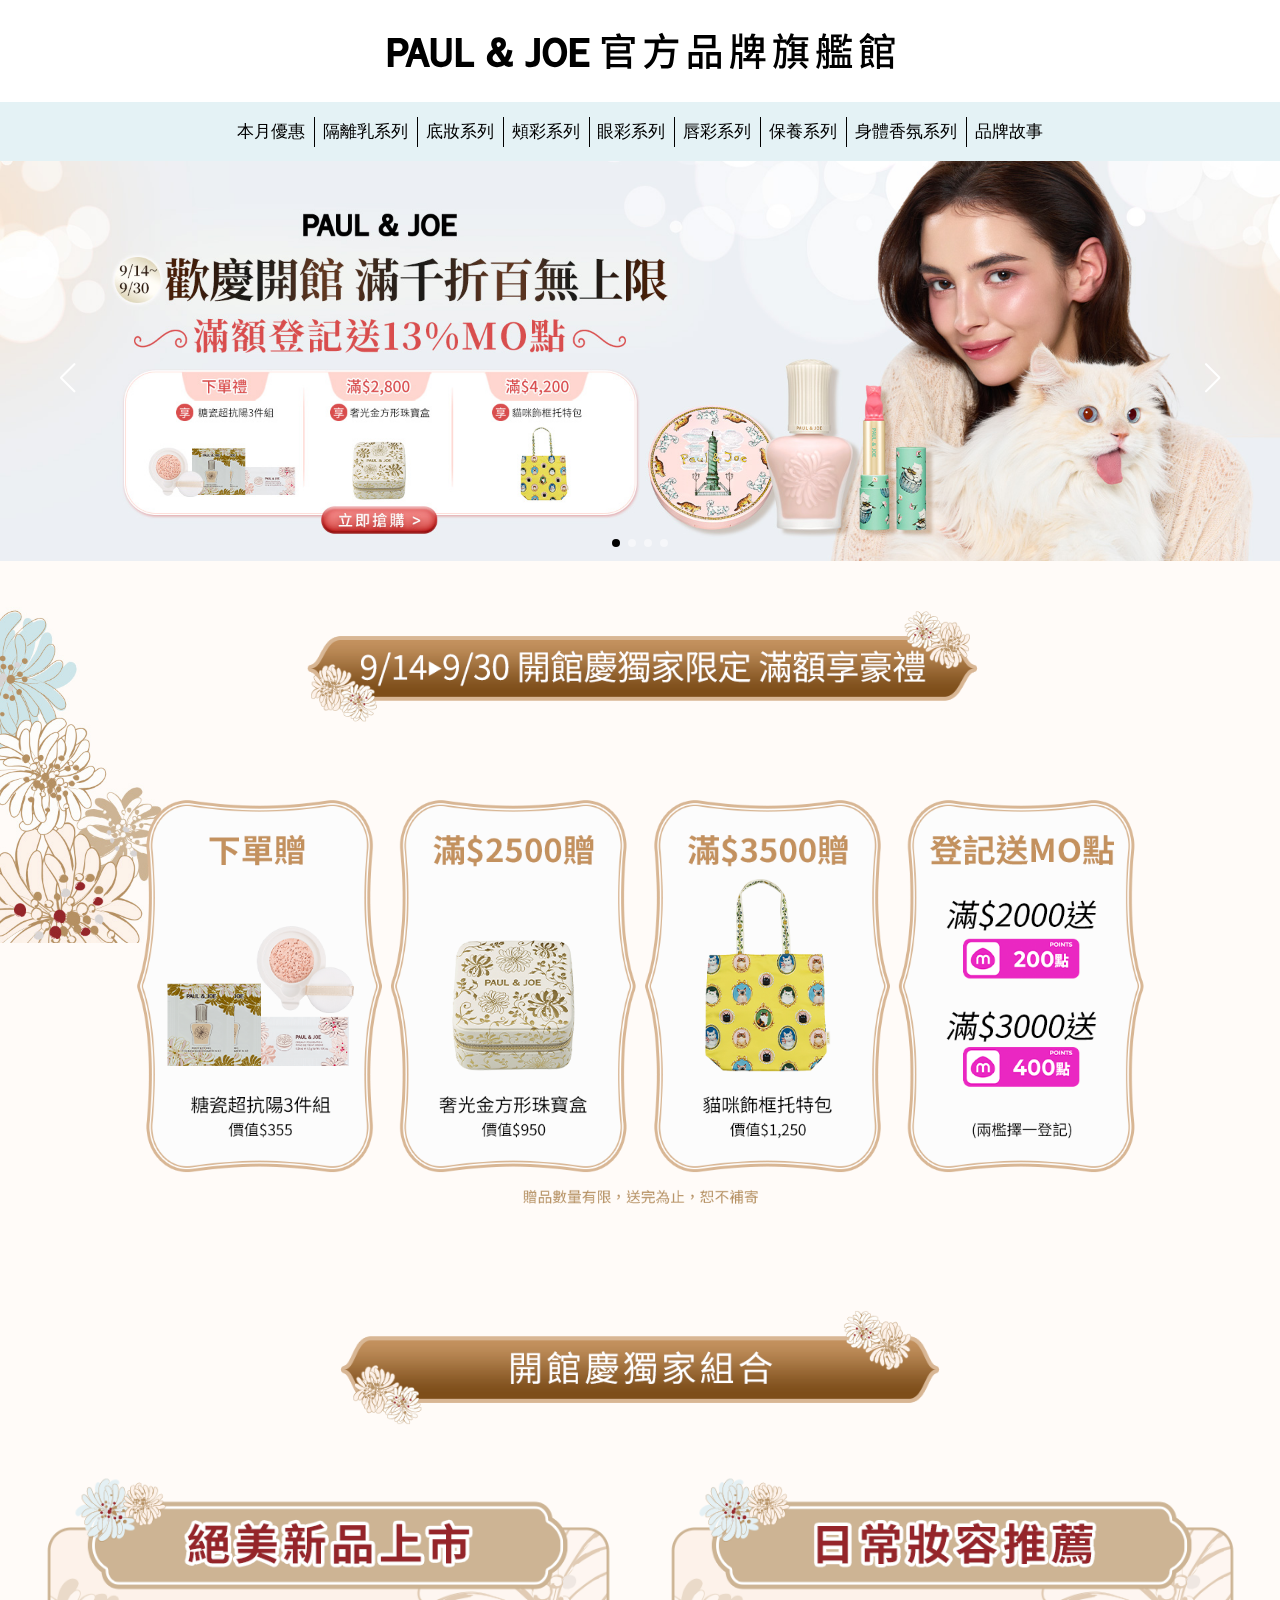
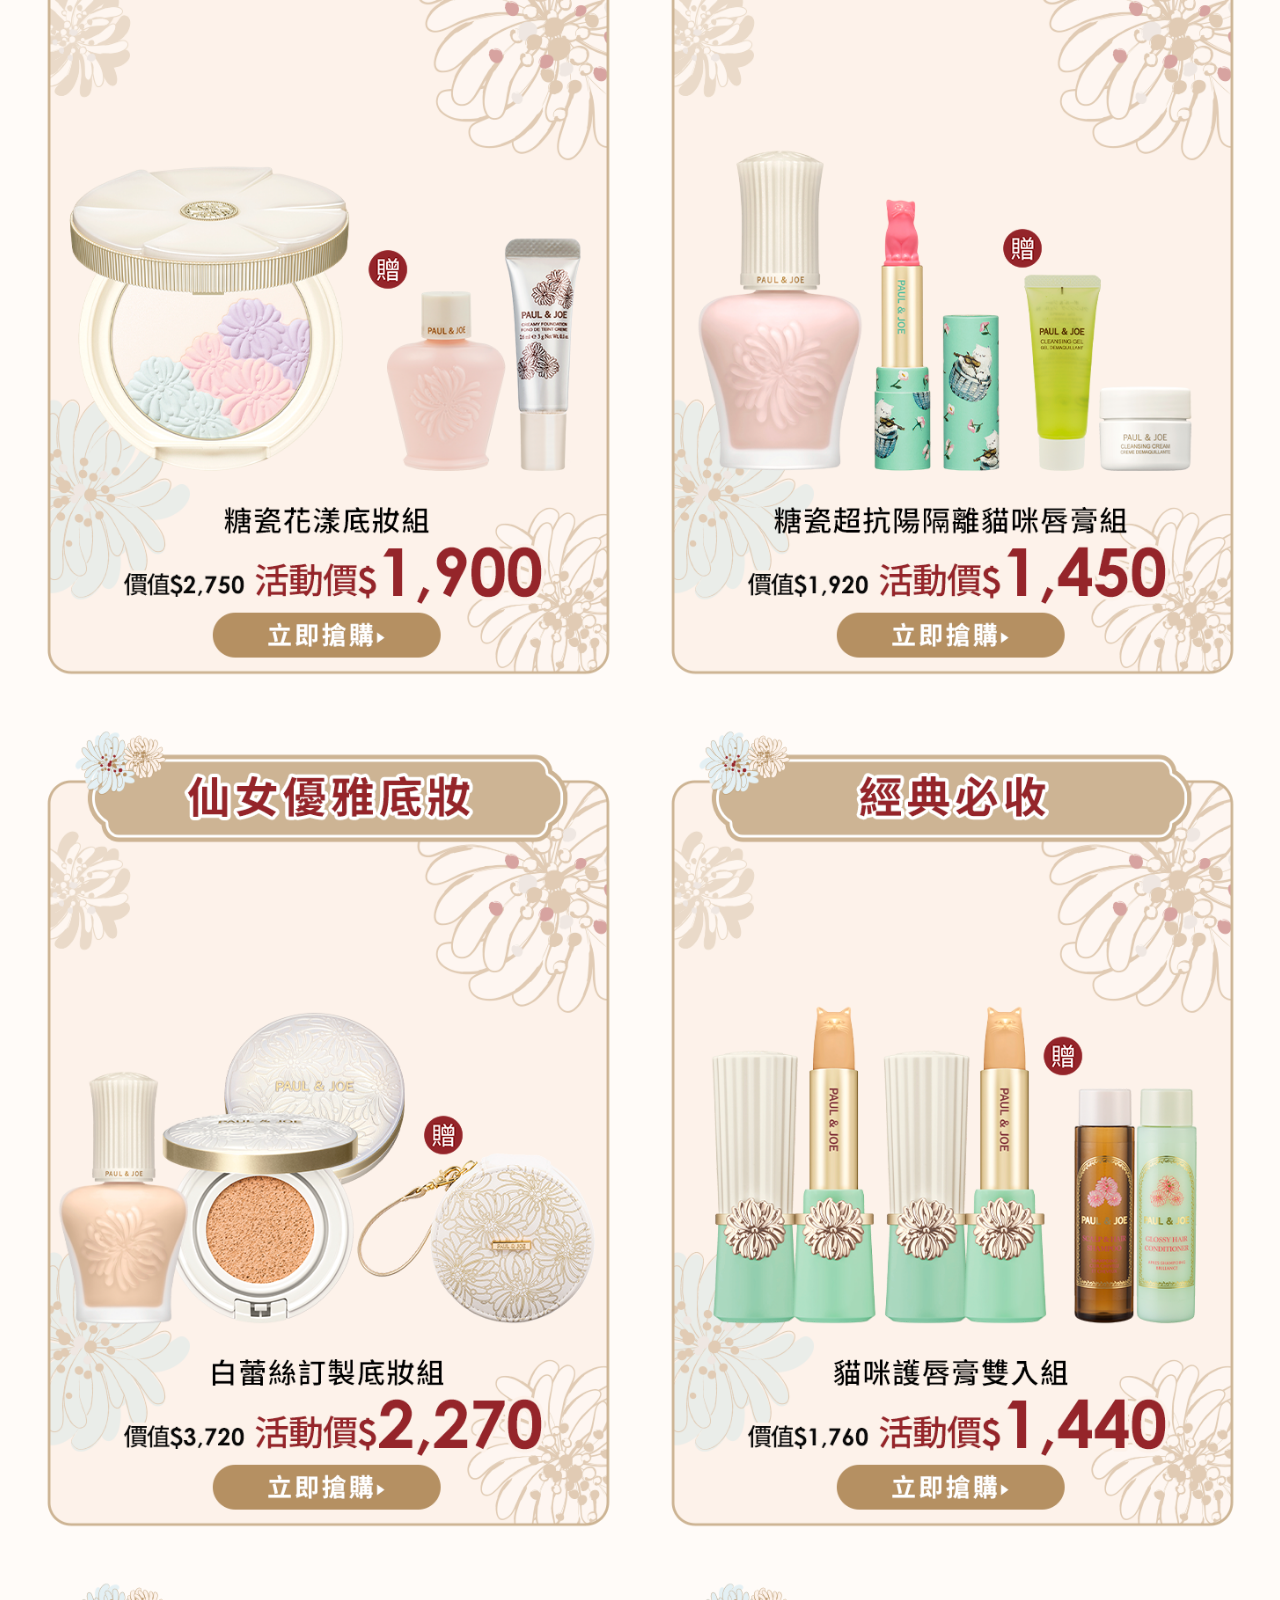
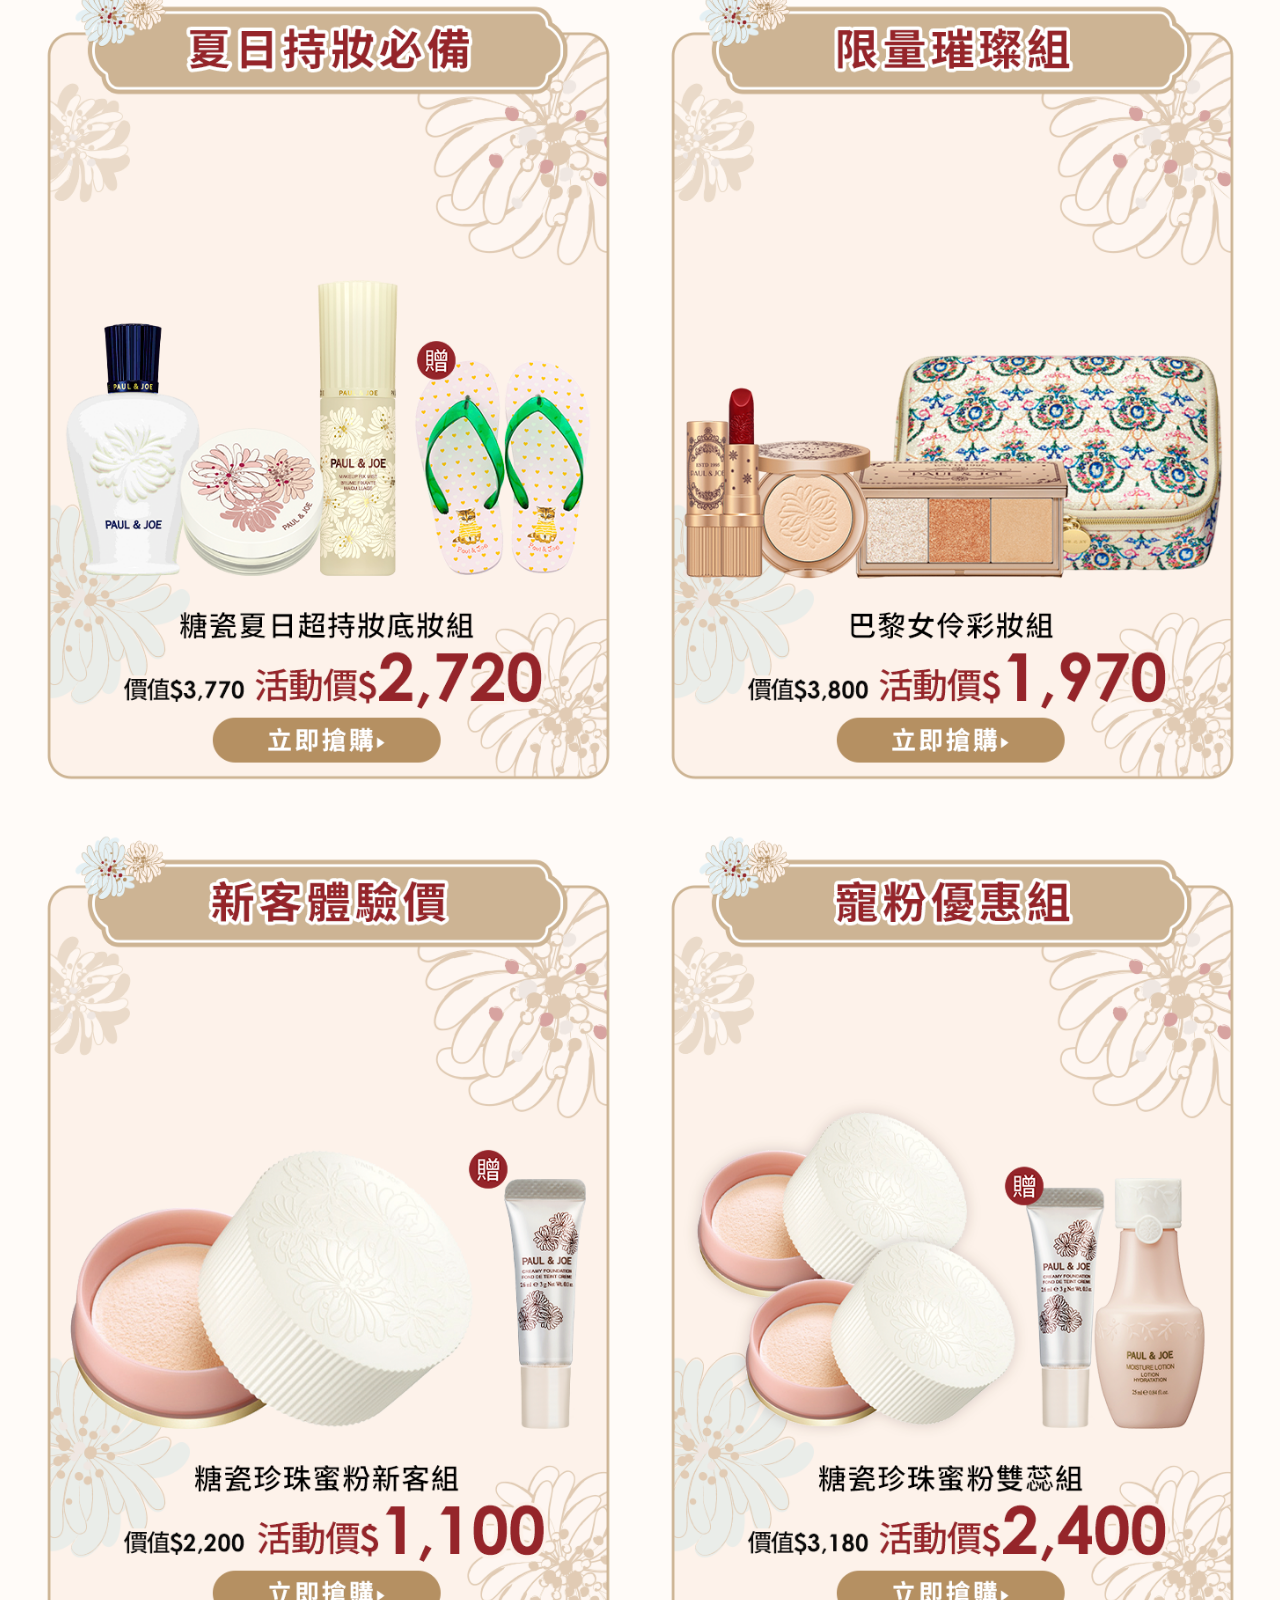
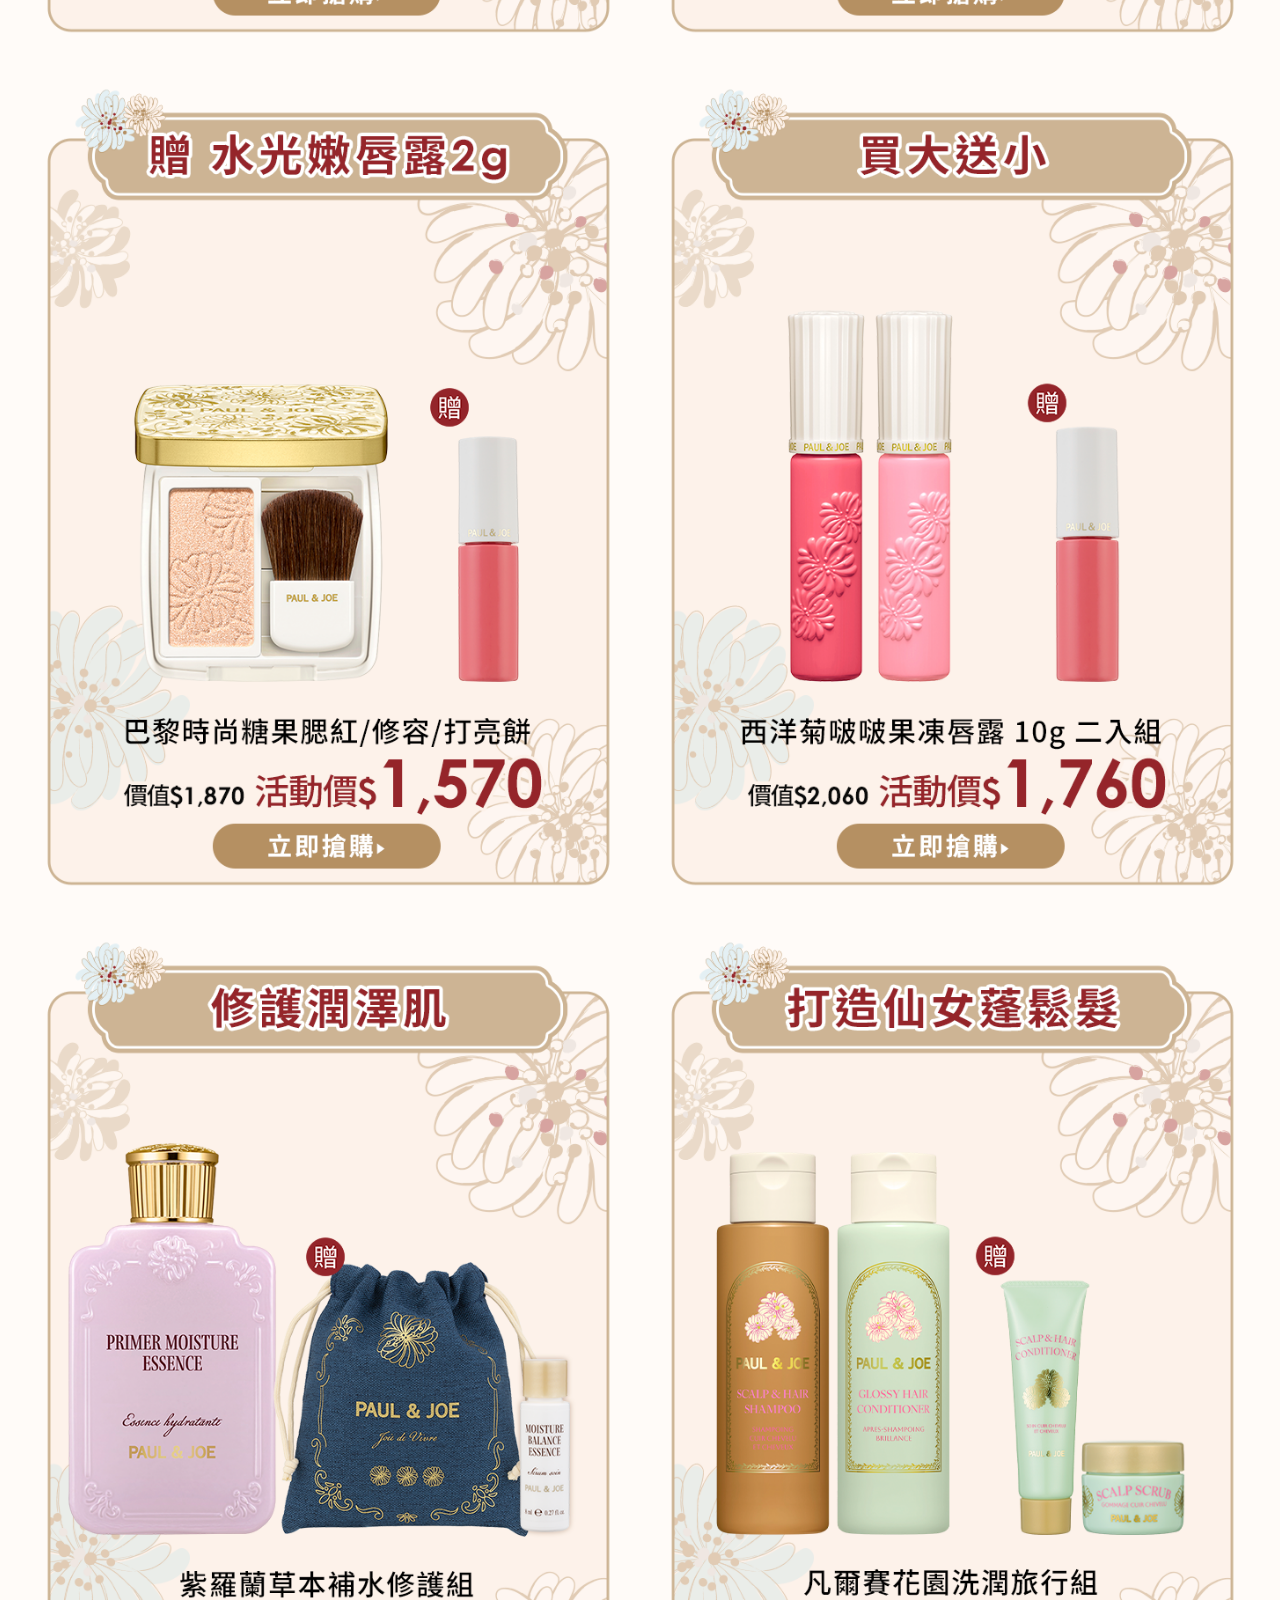
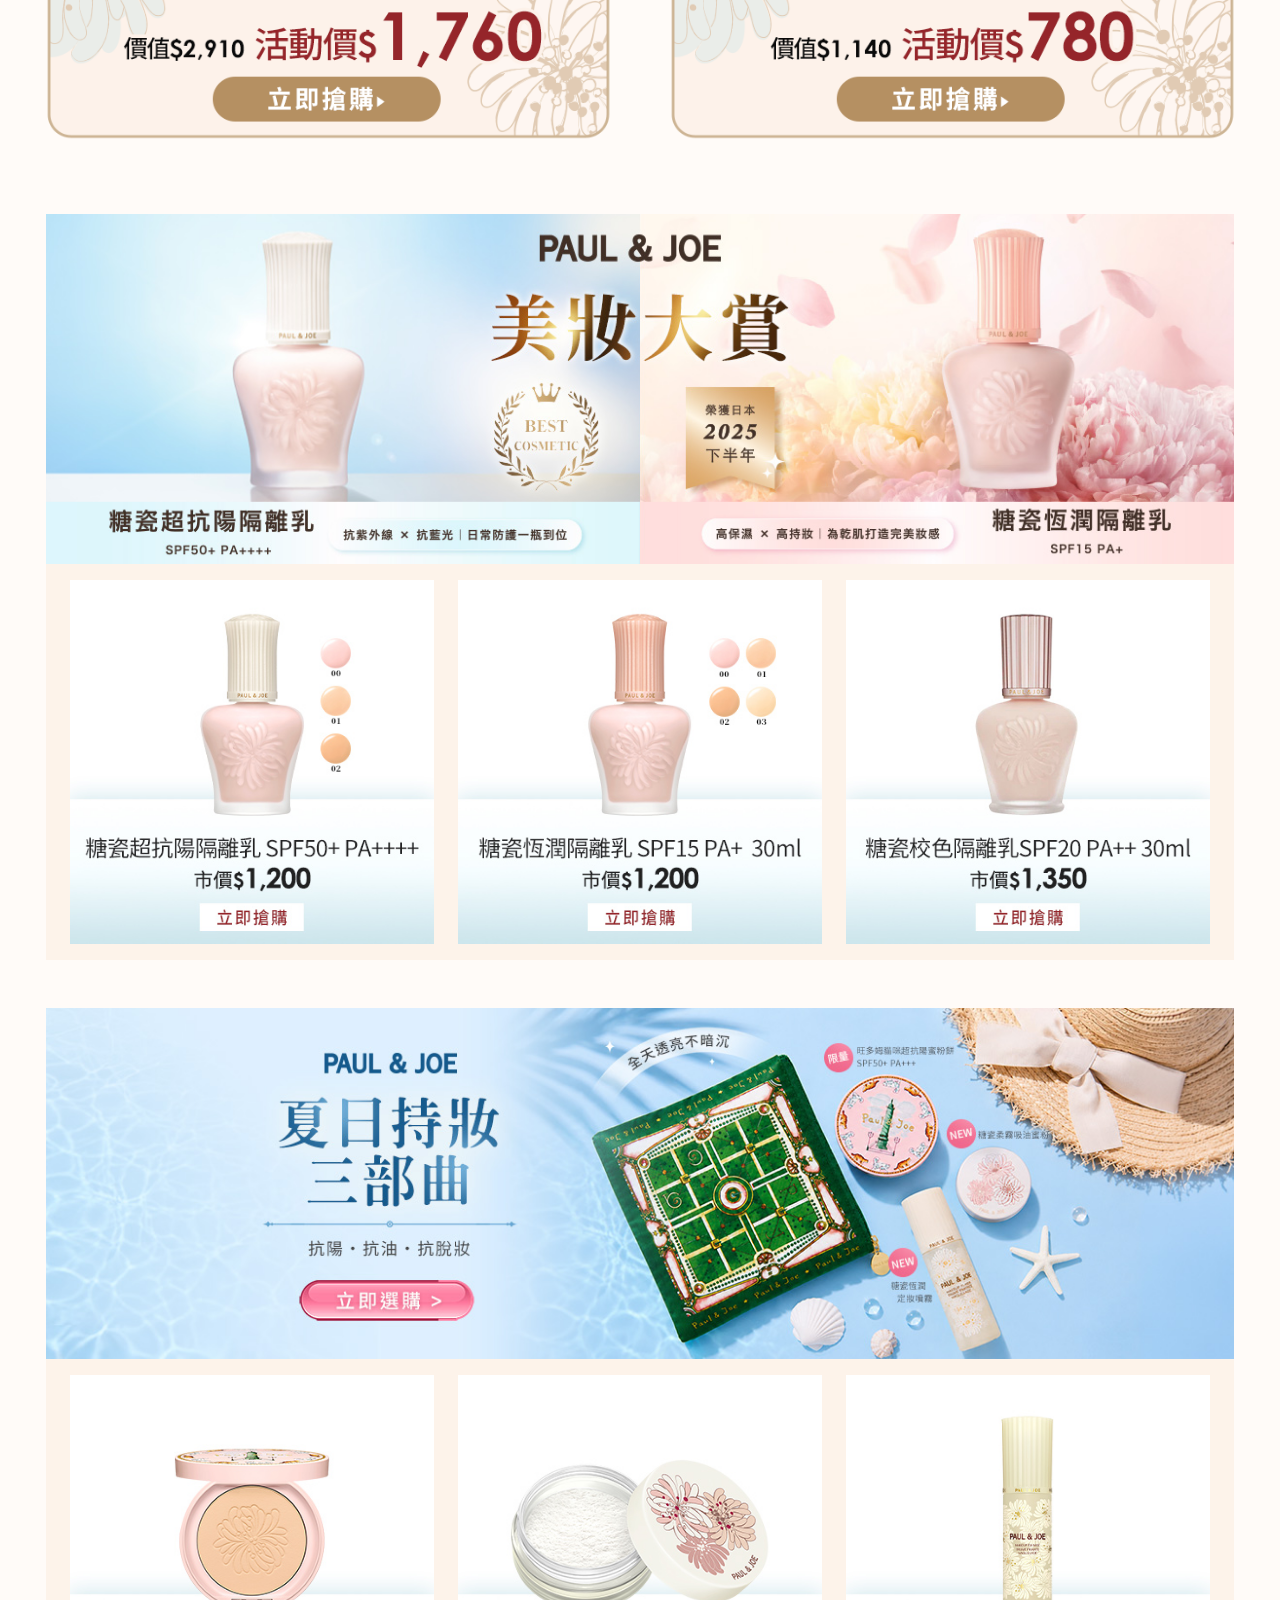
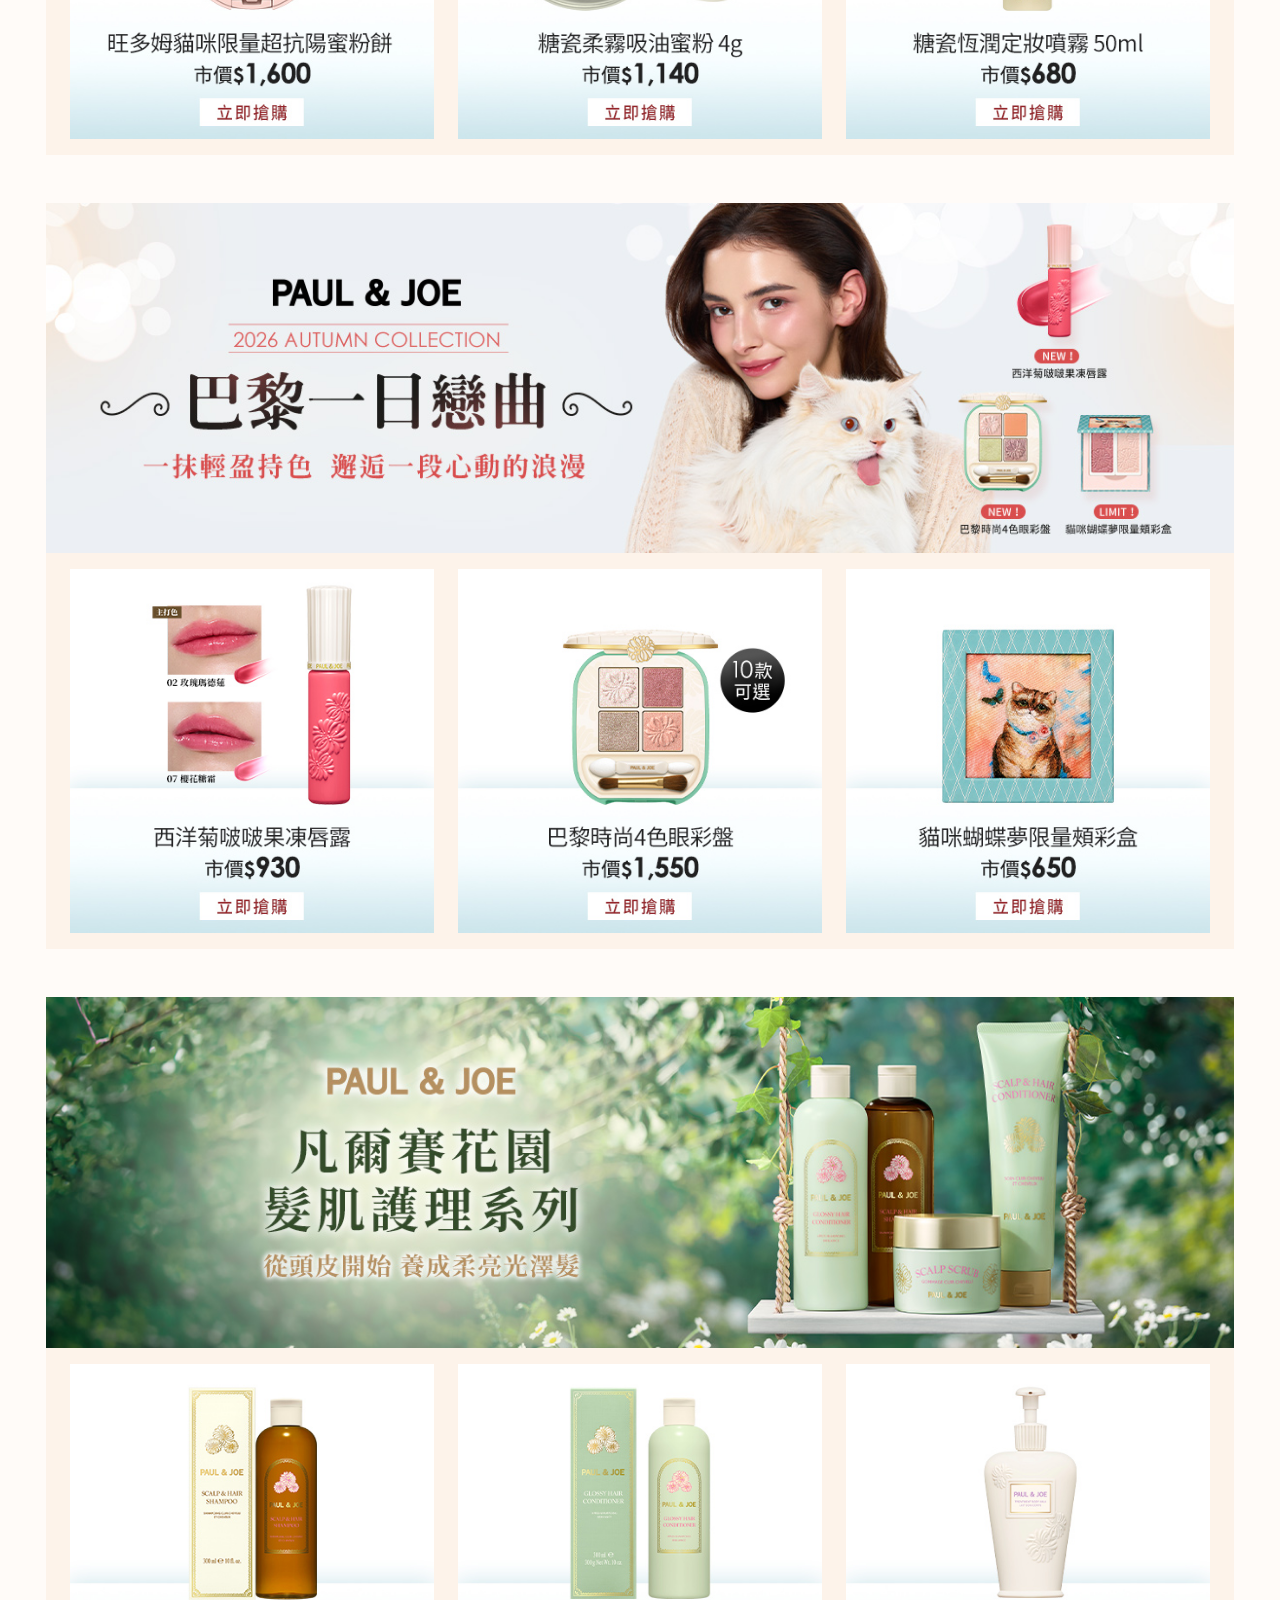
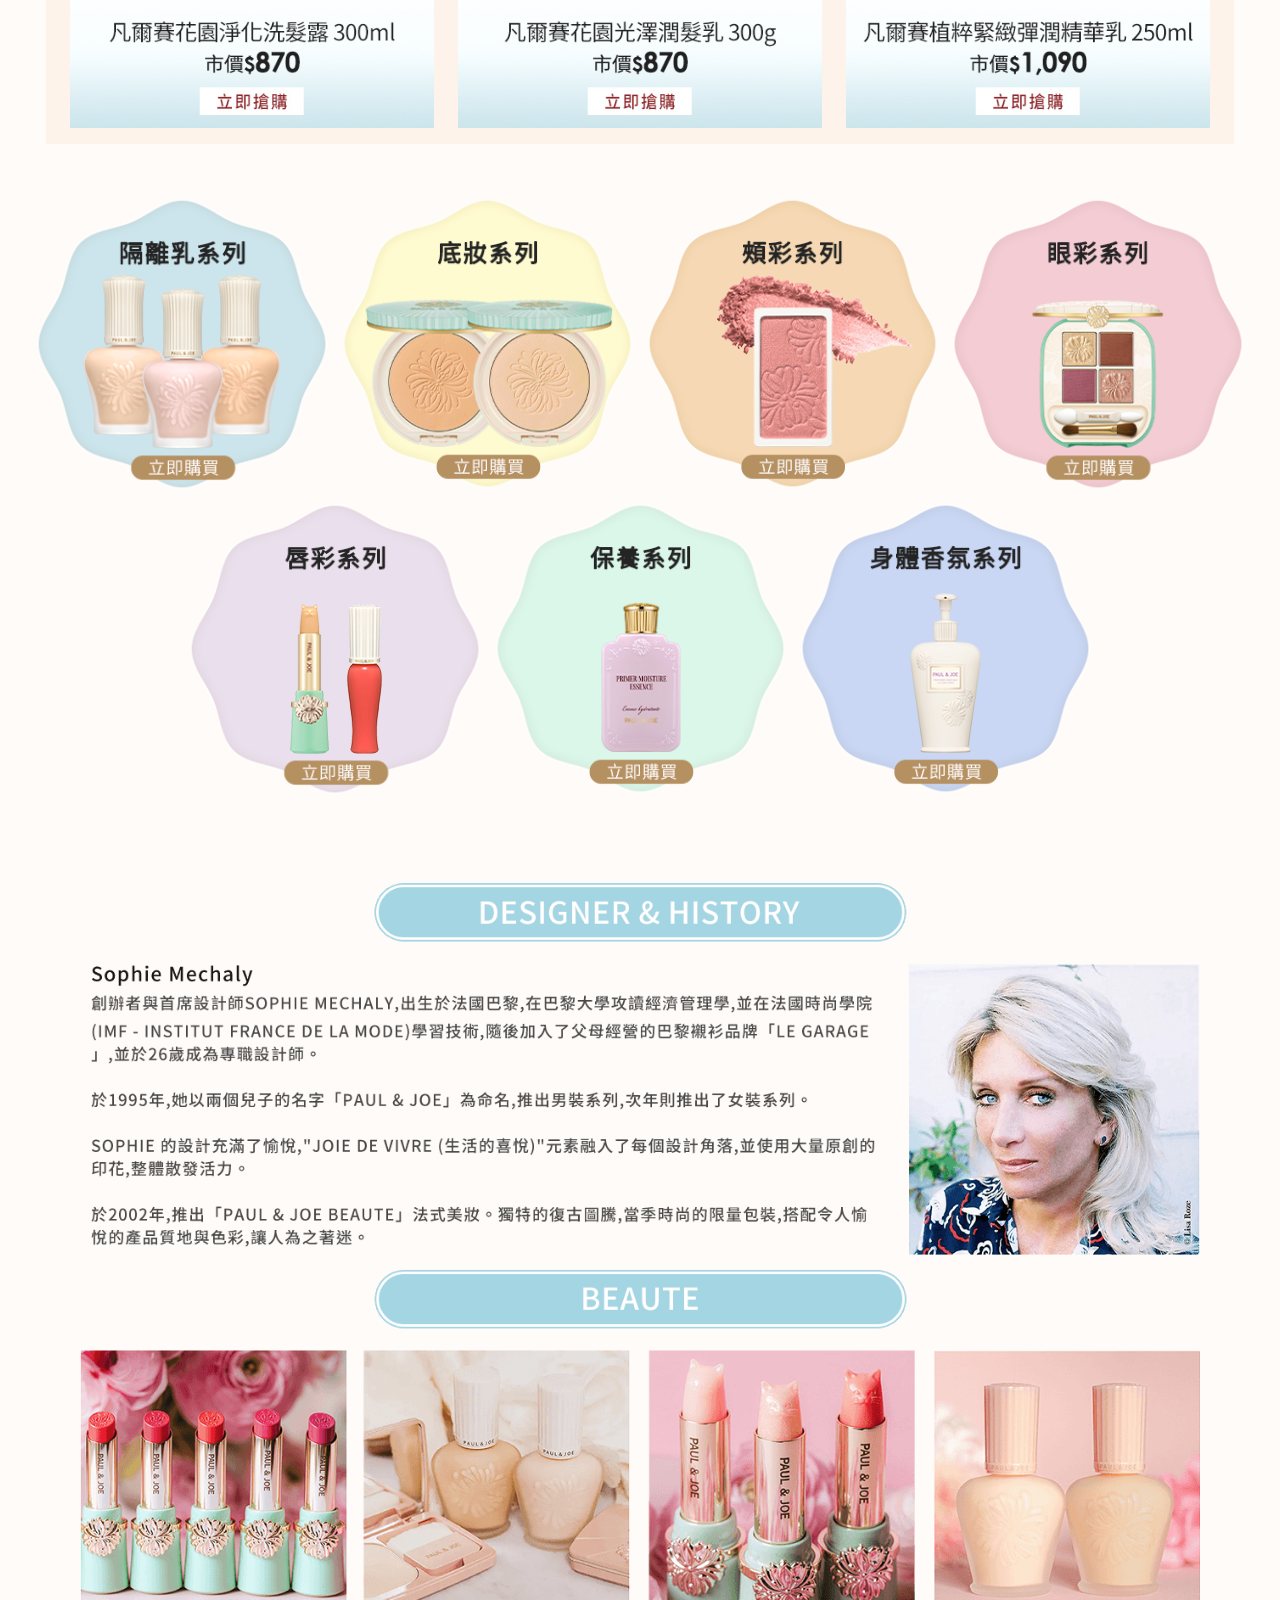
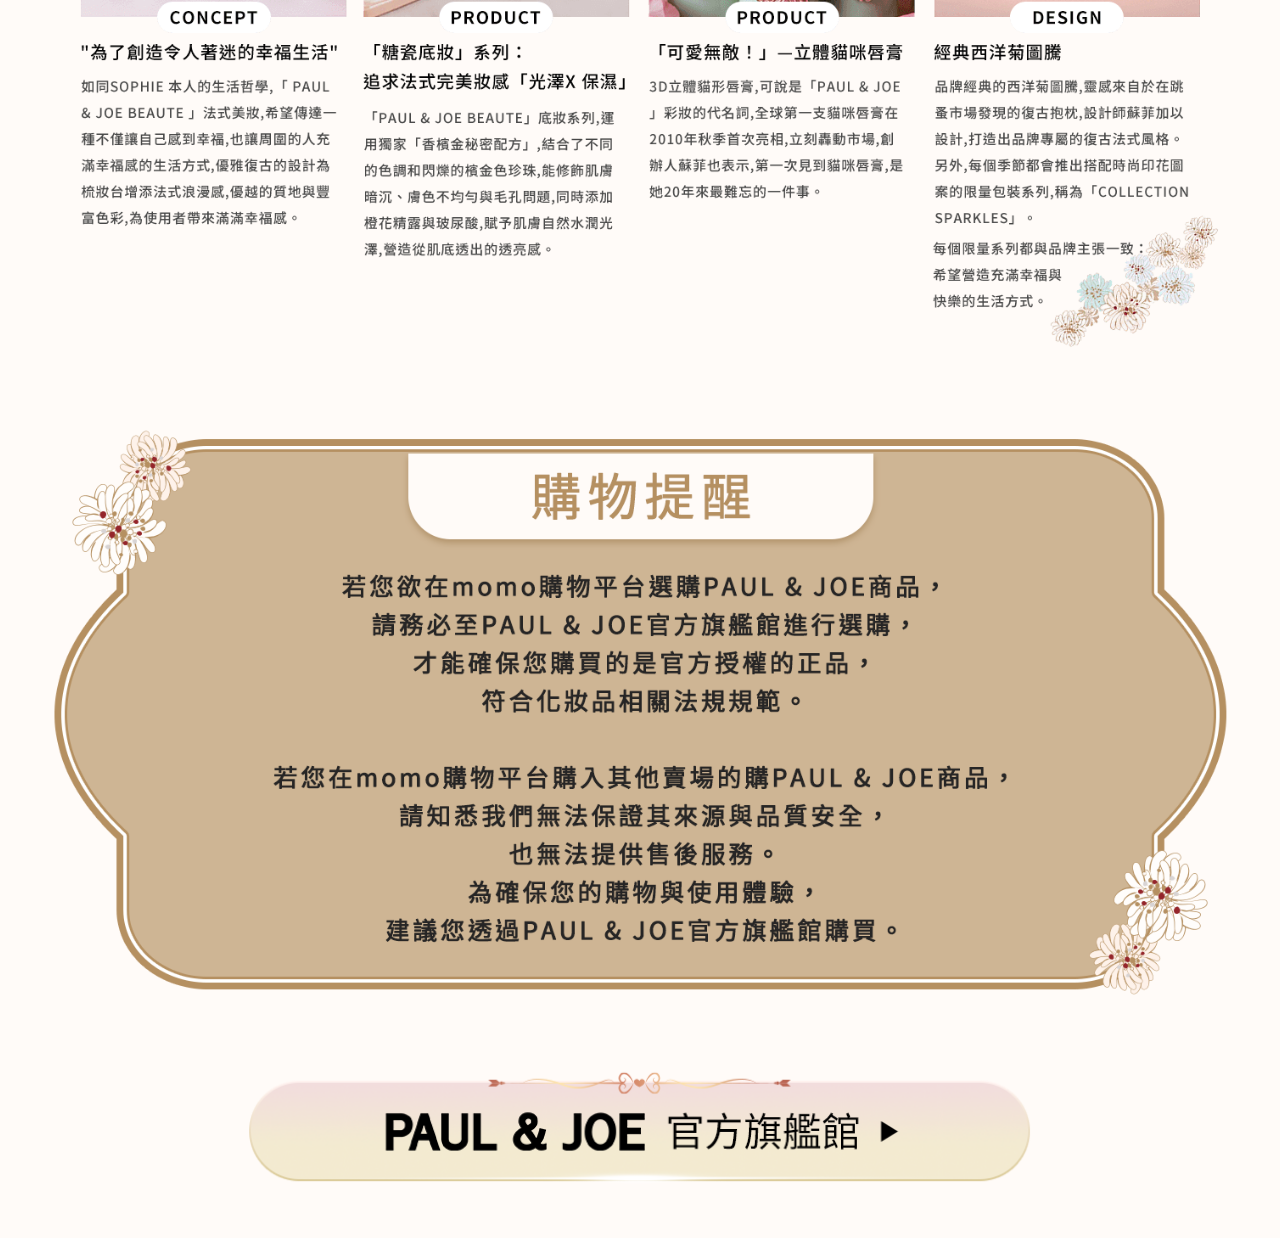
<file: index.html>
<!doctype html>
<html>

<head>
    <link rel="stylesheet" href="images/bootstrap.min.css">
    <meta name="google-site-verification" content="oWHKC9vvXX-SvML4k72anifnz4bisY2f6e-6GuBzCzw" />
    <meta name="viewport" content="width=device-width, initial-scale=1.0, maximum-scale=1.0, user-scalable=0">
    <meta name="apple-mobile-web-app-capable" content="yes">
    <meta name="apple-mobile-web-app-status-bar-style" content="black">
    <meta name="format-detection" content="telephone=no">
    <meta name="format-detection" content="address=no">
    <meta charset="utf-8">
    <link rel="stylesheet" href="images/swiper.min.css">
    <link rel="stylesheet" href="images/Layout.css">
    <link rel="stylesheet" href="images/style_LUXE.css">
    <link rel="stylesheet" href="images/animate.min.css">
    <link href="images/canvas_animate.css" rel="stylesheet" type="text/css" />

    <title>PAUL & JOE 官方旗艦館-momo購物網</title>

</head>
<!-- 	data-TimeSwitch_test="2022/07/12"-->

<body>
    <!-- 金粉效果 -->
    <!-- <div id="confetti_02"></div> -->
    <div><img src="images/topBtn.png" onclick="topFunction()" id="LUXEScrolltoTopBtn" class="d-none d-md-block"></div>

    <div class="momoStyle_WRAPPER" style="overflow: hidden!important;">
        <div class="momoStyle_mainArea">
            <!-------------網頁內容從這邊開始------------>
            <!-------------選單------------>
            <div class="container-fluid Area2000" style="background-color: #ffffff">
                <div class="row justify-content-center ">
                    <div class="col-md-5 col-12 px-0 py-4">
                        <img src="images/logo.svg">
                    </div>
                </div>
                <div class="row justify-content-center  Area_LUXEnavbar">
                    <div class="col-xl-8 col-lg-10 col Area_LUXEnavbar_box pt-2 pt-md-0">
                        <nav class="nav LUXEnavbar nav-fill">
                            <a href="https://www.momoshop.com.tw/categories/2198100002"
                                class="nav-item nav-link" target="_blank">本月優惠</a>
                            <a href="https://www.momoshop.com.tw/categories/2198100004"
                                class="nav-item nav-link" target="_blank">隔離乳系列</a>
                            <a href="https://www.momoshop.com.tw/categories/2198100005"
                                class="nav-item nav-link" target="_blank">底妝系列</a>
                            <a href="https://www.momoshop.com.tw/categories/2198100010"
                                class="nav-item nav-link" target="_blank">頰彩系列</a>
                            <a href="https://www.momoshop.com.tw/categories/2198100009"
                                class="nav-item nav-link" target="_blank">眼彩系列</a>
                            <a href="https://www.momoshop.com.tw/categories/2198100008"
                                class="nav-item nav-link" target="_blank">唇彩系列</a>
                            <a href="https://www.momoshop.com.tw/categories/2198100007"
                                class="nav-item nav-link" target="_blank">保養系列</a>
                            <a href="https://www.momoshop.com.tw/categories/2198100006"
                                class="nav-item nav-link" target="_blank">身體香氛系列</a>  
                            <a href="#story"
                                class="nav-item nav-link">品牌故事</a>   
                        </nav>
                    </div>
                </div>
            </div>
            <!-------------選單 end------------>
            
            <!-------------月更內容 container------------>
            <!-- 主視覺 -->
            <!-- 輪播 -->
            <div class="Area Area2000 Area_01" style="position: relative; overflow: hidden">
                <div class="swiper-wrapper">
                    <div class="swiper-slide">
                        <a href="https://www.momoshop.com.tw/categories/2198100002"
                            target="_blank" title="">
                            <img src="images/00nav-A.jpg" alt="" class="momoStyle_lazyload d-none d-md-block">
                            <img src="images/00nav-Am.jpg" alt="" class="momoStyle_lazyload d-md-none d-block">
                        </a>
                    </div>
                    <div class="swiper-slide">
                        <a href="https://www.momoshop.com.tw/categories/2198100004" target="_blank"
                            title="">
                            <img src="images/00nav-B.jpg" alt="" class="momoStyle_lazyload d-none d-md-block">
                            <img src="images/00nav-Bm.jpg" alt="" class="momoStyle_lazyload d-md-none d-block">
                        </a>
                    </div>
                    <div class="swiper-slide">
                        <a href="https://www.momoshop.com.tw/categories/2198100005" target="_blank"
                            title="">
                            <img src="images/00nav-C.jpg" alt="" class="momoStyle_lazyload d-none d-md-block">
                            <img src="images/00nav-Cm.jpg" alt="" class="momoStyle_lazyload d-md-none d-block">
                        </a>
                    </div>
                    <div class="swiper-slide">
                        <a href="https://www.momoshop.com.tw/categories/2198100010" target="_blank"
                            title="">
                            <img src="images/00nav-D.jpg" alt="" class="momoStyle_lazyload d-none d-md-block">
                            <img src="images/00nav-Dm.jpg" alt="" class="momoStyle_lazyload d-md-none d-block">
                        </a>
                    </div>

                </div>

                <div class="swiper-button-prev ml-md-5 ml-1 d-none d-md-block"></div>
                <div class="swiper-button-next mr-md-5 mr-1 d-none d-md-block"></div>

                <div class="swiper-pagination"></div>
            </div>
            <!-- 輪播end -->

            <!-- ============================================================================ -->

            <div class="container Area Area1400 no-gutters px-md-3">
                
                <!-- 滿額活動 -->
                <!--- plv -->
                <div class="row justify-content-center mt-md-1">
                    <!-- <div class="col-md-6 col-9 col-sm-10 LUXEcategorytitle py-md-4 pt-3 ">
                        <img src="images/00bonus_title.png" alt="滿額贈好禮">
                    </div> -->
                    <!--標題合一起滿額贈框架-->
                    <!--  <div class="col-md-10 col-12 p-1" style="margin-top: -6%;">
                        <a href="https://www.momoshop.com.tw/category/DgrpCategory.jsp?d_code=2173400024&p_orderType=4&showType=chessboardType"
                            target="_blank" title="滿額贈好禮">
                            <img src="images/00bonus.png" alt="滿額贈好禮">
                        </a>
                    </div> -->

                    <div class="w-100"></div>
                    <div class="col-md-7 col-9 col-sm-10 LUXEcategorytitle py-md-4 pt-3">
                        <img src="images/00bonus_title.png" alt="滿額享豪禮">
                    </div>
                    <!--滿額贈標題分開框架 -->
                    <div class="col-md-10 col-12 p-1 mb-md-5 animate__fadeInUp animate__animated wow">
                        <img src="images/00bonus.png" alt="滿額享豪禮">
                    </div>
                </div>
                <!--- plv -->
                <!-- 滿額活動end -->


                <!-- banner -->
                 <!--<div class="row justify-content-center mt-md-5 px-md-5">
                    <div class="col-12 p-0 mb-4 mb-md-5 pb-md-3 LUXEtransformScale">
                        <a href="https://www.momoshop.com.tw/goods/GoodsDetail.jsp?i_code=9326860" target="_blank">
                            <img src="images/ProductBannerF.png" alt="">
                        </a>
                    </div>
                </div> -->


                <!-- ============================================================================ -->


                <!-- 兩欄 -->
                <!--- 主打組0 -->
                <div class="row justify-content-center mb-md-5 mb-3">
                    <div class="col-md-7 col-9 col-sm-10 LUXEcategorytitle py-md-4 pt-3">
                        <img src="images/00sale_title.png" alt="開館慶獨家組合">
                    </div>
                    <div class="w-100"></div>
                    <div class="col-6 p-1 animate__fadeInUp animate__animated wow LUXEtransformScale">
                        <a href="https://www.momoshop.com.tw/product/15658538" target="_blank"
                            title="">
                            <img src="images/00saleA.png" alt="">
                        </a>
                    </div>
                    <div class="col-6 p-1 animate__fadeInUp animate__animated wow LUXEtransformScale">
                        <a href="https://www.momoshop.com.tw/product/15635722" target="_blank"
                            title="">
                            <img src="images/00saleB.png" alt="">
                        </a>
                    </div>
                    <div class="col-6 p-1 animate__fadeInUp animate__animated wow LUXEtransformScale">
                        <a href="https://www.momoshop.com.tw/product/15658537" target="_blank"
                            title="">
                            <img src="images/00saleC.png" alt="">
                        </a>
                    </div>
                    <div class="col-6 p-1 animate__fadeInUp animate__animated wow LUXEtransformScale">
                        <a href="https://www.momoshop.com.tw/product/15658539" target="_blank"
                            title="">
                            <img src="images/00saleD.png" alt="">
                        </a>
                    </div>
                    <div class="col-6 p-1 animate__fadeInUp animate__animated wow LUXEtransformScale">
                        <a href="https://www.momoshop.com.tw/product/15658540" target="_blank"
                            title="">
                            <img src="images/00saleE.png" alt="">
                        </a>
                    </div> 
                    <div class="col-6 p-1 animate__fadeInUp animate__animated wow LUXEtransformScale">
                        <a href="https://www.momoshop.com.tw/product/15663302" target="_blank"
                            title="">
                            <img src="images/00saleF.png" alt="">
                        </a>
                    </div>
                   <div class="col-6 p-1 animate__fadeInUp animate__animated wow LUXEtransformScale">
                        <a href="https://www.momoshop.com.tw/product/15658541" target="_blank"
                            title="">
                            <img src="images/00saleG.png" alt="">
                        </a>
                    </div>
                    <div class="col-6 p-1 animate__fadeInUp animate__animated wow LUXEtransformScale">
                        <a href="https://www.momoshop.com.tw/product/15658543" target="_blank"
                            title="">
                            <img src="images/00saleH.png" alt="">
                        </a>
                    </div>
                    <div class="col-6 p-1 animate__fadeInUp animate__animated wow LUXEtransformScale">
                        <a href="https://www.momoshop.com.tw/categories/2198100010" target="_blank"
                            title="">
                            <img src="images/00saleI.png" alt="">
                        </a>
                    </div>
                    <div class="col-6 p-1 animate__fadeInUp animate__animated wow LUXEtransformScale">
                        <a href="https://www.momoshop.com.tw/product/15658644" target="_blank"
                            title="">
                            <img src="images/00saleJ.png" alt="">
                        </a>
                    </div>
                    <div class="col-6 p-1 animate__fadeInUp animate__animated wow LUXEtransformScale">
                        <a href="https://www.momoshop.com.tw/product/15635839" target="_blank"
                            title="">
                            <img src="images/00saleK.png" alt="">
                        </a>
                    </div> 
                    <div class="col-6 p-1 animate__fadeInUp animate__animated wow LUXEtransformScale">
                        <a href="https://www.momoshop.com.tw/product/15639092" target="_blank"
                            title="">
                            <img src="images/00saleL.png" alt="">
                        </a>
                    </div>
                </div>

                <!-- ============================================================================ -->


                <!-- 兩欄 -->
                <!--- 主打組1 -->
                <!-- <div class="row justify-content-center mb-md-5 mb-3">
                    <div class="col-md-6 col-9 col-sm-10 LUXEcategorytitle py-md-4 pt-3">
                        <img src="images/01sale_title.png" alt="">
                    </div>
                    <div class="w-100"></div>
                    <div class="col-6 p-1 animate__fadeInUp animate__animated wow LUXEtransformScale">
                        <a href="https://www.momoshop.com.tw/goods/GoodsDetail.jsp?i_code=" target="_blank"
                            title="">
                            <img src="images/01saleA.png" alt="">
                        </a>
                    </div>
                    <div class="col-6 p-1 animate__fadeInUp animate__animated wow LUXEtransformScale">
                        <a href="https://www.momoshop.com.tw/goods/GoodsDetail.jsp?i_code=" target="_blank"
                            title="">
                            <img src="images/01saleB.png" alt="">
                        </a>
                    </div>
                    <div class="col-6 p-1 animate__fadeInUp animate__animated wow LUXEtransformScale">
                        <a href="https://www.momoshop.com.tw/goods/GoodsDetail.jsp?i_code=" target="_blank"
                            title="">
                            <img src="images/01saleC.png" alt="">
                        </a>
                    </div>
                    <div class="col-6 p-1 animate__fadeInUp animate__animated wow LUXEtransformScale">
                        <a href="https://www.momoshop.com.tw/goods/GoodsDetail.jsp?i_code=" target="_blank"
                            title="">
                            <img src="images/01saleD.png" alt="">
                        </a>
                    </div>
                </div>  -->



                <!-- 一欄 -->
                <!--- 主打組2 -->
                <!--   <div class="row justify-content-center mb-md-5 mb-3">
                    <div class="col-md-6 col-9 col-sm-10 LUXEcategorytitle py-md-4 py-3">
                        <img src="images/02sale_title.png" alt="">
                    </div>
                    <div class="w-100"></div>

                    <div class="col-12 p-1 animate__fadeInLeft animate__animated wow LUXEtransformScale"> <a
                            href="https://www.momoshop.com.tw/goods/GoodsDetail.jsp?i_code=" target="_blank"
                            title="">
                            <img src="images/02saleA.png" alt=""></a>
                    </div>

                    <div class="col-12 p-1 animate__fadeInRight animate__animated wow LUXEtransformScale"> <a
                            href="https://www.momoshop.com.tw/goods/GoodsDetail.jsp?i_code=" target="_blank"
                            title="">
                            <img src="images/02saleB.png" alt=""></a>
                    </div>

                    <div class="col-12 p-1 animate__fadeInLeft animate__animated wow LUXEtransformScale"> <a
                            href="https://www.momoshop.com.tw/goods/GoodsDetail.jsp?i_code=" target="_blank"
                            title="">
                            <img src="images/02saleC.png" alt=""></a>
                    </div>

                    <div class="col-12 p-1 animate__fadeInRight animate__animated wow LUXEtransformScale"> <a
                            href="https://www.momoshop.com.tw/goods/GoodsDetail.jsp?i_code=" target="_blank"
                            title="">
                            <img src="images/02saleD.png" alt=""></a>
                    </div>  

                    <div class="col-12 p-1 animate__fadeInLeft animate__animated wow LUXEtransformScale"> <a
                            href="https://www.momoshop.com.tw/goods/GoodsDetail.jsp?i_code=" target="_blank"
                            title="">
                            <img src="images/02saleE.png" alt=""></a>
                    </div>  

                </div> -->


                <!-- ============================================================================ -->

                <!-- 五欄 -->
                <!-- TOP5明星熱銷商品 -->
                <!-- <div class="Area no-gutters">
                    <div class="row justify-content-center mb-md-5 mb-3 pb-1 pb-md-3 animate__fadeInUp  animate__animated wow">
                        <div class="col-md-6 col-9 col-sm-10 LUXEcategorytitle py-md-4 pt-3">
                            <img src="images/topPD_title.png" alt="">
                        </div>

                        <div class="w-100"></div>

                        <div class="col-md col-4 col-md-2 p-md-0 p-1  mx-md-3 LUXEtransformScale">
                            <a href="https://www.momoshop.com.tw/goods/GoodsDetail.jsp?i_code=9201575" target="_blank"
                                title="">
                                <img src="images/topPD_01.png" alt="">
                            </a>
                        </div>
                        <div class="col-md col-4 col-md-2 p-md-0 p-1 mr-md-3 LUXEtransformScale">
                            <a href="https://www.momoshop.com.tw/goods/GoodsDetail.jsp?i_code=8091082" target="_blank"
                                title="">
                                <img src="images/topPD_02.png" alt="">
                            </a>
                        </div>
                        <div class="col-md col-4 col-md-2 p-md-0 p-1 mr-md-3 LUXEtransformScale">
                            <a href="https://www.momoshop.com.tw/goods/GoodsDetail.jsp?i_code=6757022" target="_blank"
                                title="">
                                <img src="images/topPD_03.png" alt="">
                            </a>
                        </div>
                        <div class="col-md col-4 col-md-2 p-md-0 p-1 mr-md-3 LUXEtransformScale">
                            <a href="https://www.momoshop.com.tw/goods/GoodsDetail.jsp?i_code=2765983" target="_blank"
                                title="">
                                <img src="images/topPD_04.png" alt="">
                            </a>
                        </div>
                        <div class="col-md col-4 col-md-2 p-md-0 p-1 mr-md-3 LUXEtransformScale">
                            <a href="https://www.momoshop.com.tw/goods/GoodsDetail.jsp?i_code=6756979" target="_blank"
                                title="">
                                <img src="images/topPD_05.png" alt="">
                            </a>
                        </div>
                    </div>
                </div>  -->

                <!-- 六欄 -->
                <!-- TOP5明星熱銷商品 -->
                <!-- <div class="Area no-gutters">
                    <div class="row justify-content-center mb-md-5 mb-3 pb-1 pb-md-3 animate__fadeInUp  animate__animated wow">
                        <div class="col-md-6 col-9 col-sm-10 LUXEcategorytitle py-md-4 pt-3">
                            <img src="images/topPD_title.png" alt="">
                        </div>

                        <div class="w-100"></div>

                        <div class="col-md col-4 col-md-2 p-md-0 p-1 LUXEtransformScale">
                            <a href="https://www.momoshop.com.tw/goods/GoodsDetail.jsp?i_code=9201575" target="_blank"
                                title="">
                                <img src="images/topPD_01.png" alt="">
                            </a>
                        </div>
                        <div class="col-md col-4 col-md-2 p-md-0 p-1 LUXEtransformScale">
                            <a href="https://www.momoshop.com.tw/goods/GoodsDetail.jsp?i_code=15048539" target="_blank"
                                title="">
                                <img src="images/topPD_02.png" alt="">
                            </a>
                        </div>
                        <div class="col-md col-4 col-md-2 p-md-0 p-1 LUXEtransformScale">
                            <a href="https://www.momoshop.com.tw/goods/GoodsDetail.jsp?i_code=6757022" target="_blank"
                                title="">
                                <img src="images/topPD_03.png" alt="">
                            </a>
                        </div>
                        <div class="col-md col-4 col-md-2 p-md-0 p-1 LUXEtransformScale">
                            <a href="https://www.momoshop.com.tw/goods/GoodsDetail.jsp?i_code=2765983" target="_blank"
                                title="">
                                <img src="images/topPD_04.png" alt="">
                            </a>
                        </div>
                        <div class="col-md col-4 col-md-2 p-md-0 p-1 LUXEtransformScale">
                            <a href="https://www.momoshop.com.tw/goods/GoodsDetail.jsp?i_code=6757023" target="_blank"
                                title="">
                                <img src="images/topPD_05.png" alt="">
                            </a>
                        </div>
                        <div class="col-md col-4 col-md-2 p-md-0 p-1 LUXEtransformScale">
                            <a href="https://www.momoshop.com.tw/goods/GoodsDetail.jsp?i_code=6756979" target="_blank"
                                title="">
                                <img src="images/topPD_06.png" alt="">
                            </a>
                        </div>
                    </div>
                </div>  -->
          

            </div>



            
            <!-- <div class="container Area Area1220 no-gutters px-md-3">
                <div class="row justify-content-center mt-md-5">
                    <div class="col-12 p-0 mb-4 mb-md-5 pb-md-3 LUXEtransformScale">               
                        <a href="https://www.momoshop.com.tw/goods/GoodsDetail.jsp?i_code=" target="_blank">
                            <img src="images/ProductBannerF.png" alt="">
                        </a>
                    </div>
                </div>      
            </div> -->



            <!-- ============================================================================ -->
            <!-- 旗艦館系列帶品 -->
            <div class="container Area Area1220 no-gutters px-md-3">

                <!--- A區 -->
                <div class="row justify-content-center mb-md-5 mb-3 pb-1 pb-md-3 animate__fadeInUp  animate__animated wow"
                    style="background-color:#fdf3ea;">
                    <div class="col-12 p-0 mb-1 mb-md-3 ">
                        <img src="images/ProductBannerA.jpg" alt="隔離乳">
                    </div>
                    <div class="w-100"></div>
                    <div class="col-md col-4 p-md-0 p-1  mx-md-4 LUXEtransformScale">
                        <a href="https://www.momoshop.com.tw/product/15655526" target="_blank"
                            title="糖瓷超抗陽隔離乳 SPF50+ PA++++">
                            <img src="images/ProductCatA_01.jpg" alt="糖瓷超抗陽隔離乳 SPF50+ PA++++">
                        </a>
                    </div>
                    <div class="col-md col-4 p-md-0 p-1  mr-md-4 LUXEtransformScale">
                        <a href="https://www.momoshop.com.tw/product/15635735" target="_blank"
                            title="糖瓷恆潤隔離乳 SPF15 PA+  30ml">
                            <img src="images/ProductCatA_02.jpg" alt="糖瓷恆潤隔離乳 SPF15 PA+  30ml">
                        </a>
                    </div>
                    <div class="col-md col-4 p-md-0 p-1  mr-md-4 LUXEtransformScale">
                        <a href="https://www.momoshop.com.tw/product/15635734" target="_blank"
                            title="糖瓷校色隔離乳SPF20 PA++ 30ml">
                            <img src="images/ProductCatA_03.jpg" alt="糖瓷校色隔離乳SPF20 PA++ 30ml">
                        </a>
                    </div>
                </div>
                <!--- A區 -->

                <!--- B區 -->
                <div class="row justify-content-center mb-md-5 mb-3 pb-1 pb-md-3 animate__fadeInUp  animate__animated wow"
                    style="background-color:#fdf3ea;">
                    <div class="col-12 p-0 mb-1 mb-md-3 ">
                        <img src="images/ProductBannerB.jpg" alt="夏日持妝三部曲">
                    </div>
                    <div class="w-100"></div>
                    <div class="col-md col-4 p-md-0 p-1  mx-md-4 LUXEtransformScale">
                        <a href="https://www.momoshop.com.tw/product/15635824" target="_blank"
                            title="旺多姆貓咪限量超抗陽蜜粉餅 SPF50+ PA+++ 8g">
                            <img src="images/ProductCatB_01.jpg" alt="旺多姆貓咪限量超抗陽蜜粉餅 SPF50+ PA+++ 8g">
                        </a>
                    </div>
                    <div class="col-md col-4 p-md-0 p-1  mr-md-4 LUXEtransformScale">
                        <a href="https://www.momoshop.com.tw/product/15635837" target="_blank"
                            title="糖瓷柔霧吸油蜜粉 4g">
                            <img src="images/ProductCatB_02.jpg" alt="糖瓷柔霧吸油蜜粉 4g">
                        </a>
                    </div>
                    <div class="col-md col-4 p-md-0 p-1  mr-md-4 LUXEtransformScale">
                        <a href="https://www.momoshop.com.tw/product/15635862" target="_blank"
                            title="糖瓷恆潤定妝噴霧 50ml">
                            <img src="images/ProductCatB_03.jpg" alt="糖瓷恆潤定妝噴霧 50ml">
                        </a>
                    </div>
                </div>
                <!--- B區 -->

                <!--- C區 -->
                <div class="row justify-content-center mb-md-5 mb-3 pb-1 pb-md-3 animate__fadeInUp  animate__animated wow"
                    style="background-color:#fdf3ea;">
                    <div class="col-12 p-0 mb-1 mb-md-3">
                        <img src="images/ProductBannerC.jpg" alt="巴黎一日戀曲">
                    </div>
                    <div class="w-100"></div>
                    <div class="col-md col-4 p-md-0 p-1  mx-md-4 LUXEtransformScale">
                        <a href="https://www.momoshop.com.tw/product/15635872" target="_blank"
                            title="西洋菊啵啵果凍唇露">
                            <img src="images/ProductCatC_01.jpg" alt="西洋菊啵啵果凍唇露">
                        </a>
                    </div>
                    <div class="col-md col-4 p-md-0 p-1  mr-md-4 LUXEtransformScale">
                        <a href="https://www.momoshop.com.tw/product/15635857" target="_blank"
                            title="巴黎時尚4色眼彩盤">
                            <img src="images/ProductCatC_02.jpg" alt="巴黎時尚4色眼彩盤">
                        </a>
                    </div>
                    <div class="col-md col-4 p-md-0 p-1  mr-md-4 LUXEtransformScale">
                        <a href="https://www.momoshop.com.tw/product/15635851" target="_blank"
                            title="貓咪蝴蝶夢限量頰彩盒">
                            <img src="images/ProductCatC_03.jpg" alt="貓咪蝴蝶夢限量頰彩盒">
                        </a>
                    </div>
                </div>
                <!--- C區 -->

                <!--- D區 -->
                <div class="row justify-content-center mb-md-5 mb-3 pb-1 pb-md-3 animate__fadeInUp  animate__animated wow"
                    style="background-color:#fdf3ea;">
                    <div class="col-12 p-0 mb-1 mb-md-3 ">
                        <img src="images/ProductBannerD.jpg" alt="凡爾賽花園髮肌護理系列">
                    </div>
                    <div class="w-100"></div>
                    <div class="col-md col-4 p-md-0 p-1  mx-md-4 LUXEtransformScale">
                        <a href="https://www.momoshop.com.tw/product/15635818" target="_blank"
                            title="凡爾賽花園淨化洗髮露 300ml">
                            <img src="images/ProductCatD_01.jpg" alt="凡爾賽花園淨化洗髮露 300ml">
                        </a>
                    </div>
                    <div class="col-md col-4 p-md-0 p-1  mr-md-4 LUXEtransformScale">
                        <a href="https://www.momoshop.com.tw/product/15635820" target="_blank"
                            title="凡爾賽花園光澤潤髮乳 300g">
                            <img src="images/ProductCatD_02.jpg" alt="凡爾賽花園光澤潤髮乳 300g">
                        </a>
                    </div>
                    <div class="col-md col-4 p-md-0 p-1  mr-md-4 LUXEtransformScale">
                        <a href="https://www.momoshop.com.tw/product/" target="_blank"
                            title="凡爾賽植粹緊緻彈潤精華乳 250ml">
                            <img src="images/ProductCatD_03.jpg" alt="凡爾賽植粹緊緻彈潤精華乳 250ml">
                        </a>
                    </div>
                </div>
                <!--- D區 -->

            </div>

            <!-- ============================================================================ -->

            <!-- 分類BN -->
            <div class="container Area Area1220 Area no-gutters">
                <div class="row justify-content-center mb-md-5 mb-3 pb-1 pb-md-3 animate__fadeInUp  animate__animated wow">
                    <div class="col-md col-6 col-md-3 p-md-0 p-1 LUXEtransformScale">
                        <a href="https://www.momoshop.com.tw/categories/2198100004" target="_blank"
                            title="隔離乳系列">
                            <img src="images/BNcat01.png" alt="隔離乳系列">
                        </a>
                    </div>
                    <div class="col-md col-6 col-md-3 p-md-0 p-1 LUXEtransformScale">
                        <a href="https://www.momoshop.com.tw/categories/2198100005" target="_blank"
                            title="底妝系列">
                            <img src="images/BNcat02.png" alt="底妝系列">
                        </a>
                    </div>
                    <div class="col-md col-6 col-md-3 p-md-0 p-1 LUXEtransformScale">
                        <a href="https://www.momoshop.com.tw/categories/2198100010" target="_blank"
                            title="頰彩系列">
                            <img src="images/BNcat03.png" alt="頰彩系列">
                        </a>
                    </div>
                    <div class="col-md col-6 col-md-3 p-md-0 p-1 LUXEtransformScale">
                        <a href="https://www.momoshop.com.tw/categories/2198100009" target="_blank"
                            title="眼彩系列">
                            <img src="images/BNcat04.png" alt="眼彩系列">
                        </a>
                    </div>
                    <div class="col-md col-6 col-md-3 p-md-0 p-1 LUXEtransformScale">
                        <a href="https://www.momoshop.com.tw/categories/2198100008" target="_blank"
                            title="唇彩系列">
                            <img src="images/BNcat05.png" alt="唇彩系列">
                        </a>
                    </div>
                    <div class="col-md col-6 col-md-3 p-md-0 p-1 LUXEtransformScale">
                        <a href="https://www.momoshop.com.tw/categories/2198100007" target="_blank"
                            title="保養系列">
                            <img src="images/BNcat06.png" alt="保養系列">
                        </a>
                    </div>
                    <div class="col-md col-6 col-md-3 p-md-0 p-1 LUXEtransformScale">
                        <a href="https://www.momoshop.com.tw/categories/2198100006" target="_blank"
                            title="身體香氛系列">
                            <img src="images/BNcat07.png" alt="身體香氛系列">
                        </a>
                    </div>
                </div>
            </div> 
            <!-- 分類BN -->

            <!-- ============================================================================ -->

            <!-------------月更內容 container------------>
            <div class="container Area Area1220 px-md-3">
                <!--- -->
                <div id="story" class="row justify-content-center">
                    <div class="col-12 p-0 pb-md-5 animate__fadeInUp  animate__animated wow"> 
                        <img src="images/99story.png" alt="品牌故事" class="momoStyle_lazyload d-none d-md-block">
                        <img src="images/99storyMB.png" alt="品牌故事" class="momoStyle_lazyload d-md-none d-block">
                    </div>

                    <div class="col-12 p-0 pb-md-5">
                        <img src="images/99membership.png" alt="會員權益">
                    </div>

                    <div class="col-10 p-0 pb-md-5 LUXEtransformScale">
                        <a href="https://www.momoshop.com.tw/categories/2198100002"
                            target="_blank" title="PAUL & JOE旗艦館首頁">
                            <img src="images/BtnLink.png" alt="PAUL & JOE旗艦館首頁"></a>
                    </div>
                </div>
                <!--- -->
            </div>


            <!-- ----------網頁內容到這邊結束------------>
        </div>
    </div>
    <!-- ----------default setting------------>

    <script src="images/jquery-1.11.1.min.js"></script>
    <script src="images/owl.carousel.min.js"></script>
    <script src="images/body.js"></script>
    <script src="images/lazyload.min.js"></script>
    <script src="images/bootstrap.min.js"></script>
    <script src="images/swiper.min.js"></script>
    <script src="images/wow.min.js"></script>

    <!--金粉特效 confetti_02 -->
    <!-- <script src="images/confetti_02.js"></script> -->


    <script>
        new WOW().init();
    </script>
    <script language="javascript" type="text/javascript">
        /*
         * Ghvzon
         * 指定時間開關物件 TimeSwitch-v1.1
         *******************************************************************
         * 啟動器: style="display:none;" data-TimeSwitch_start="2020/1/01 00:00:00" data-TimeSwitch_end="2020/1/21 23:59:59" data-TimeSwitch_Myswitch="1"
         * 測試時間: data-TimeSwitch_test="2020/1/20 00:00:00"
         * 說明:
         * data-TimeSwitch_start    開始時間
         * data-TimeSwitch_end      結束時間
         * data-TimeSwitch_Myswitch 動作 0刪除、1打開
         *******************************************************************
         */
        $(function () {
            //測試時間
            var TimeSwitch_test = $("[data-TimeSwitch_test]").attr('data-TimeSwitch_test');
            if (TimeSwitch_test) {
                TimeSwitch = new Date(TimeSwitch_test);
                console.log('TimeSwitch_test ing!! ' + TimeSwitch_test)
            } else {
                TimeSwitch = new Date();
            }
            var TimeSwitchmonth = TimeSwitch.getMonth() + 1; //月
            var TimeSwitchday = TimeSwitch.getDate(); //日
            var TimeSwitchhour = TimeSwitch.getHours(); //時
            var TimeSwitchminute = TimeSwitch.getMinutes(); //分
            var TimeSwitchsecond = TimeSwitch.getSeconds(); //秒
            var TimeSwitchweek = TimeSwitch.getDay(); //星期0~6 
            $("[data-TimeSwitch_start]").each(function () {
                var $self = $(this);
                if (TimeSwitchmonth < 10) {
                    TimeSwitchmonth = '0' + TimeSwitchmonth;
                }
                if (TimeSwitchday < 10) {
                    TimeSwitchday = '0' + TimeSwitchday;
                }
                //範圍時間
                var Mydate_start = new Date($self.attr('data-TimeSwitch_start'));
                var Mydate_end = new Date($self.attr('data-TimeSwitch_end'));
                var Myswitch = $self.attr('data-TimeSwitch_Myswitch');
                //Myswitch = 0 隱藏
                console.log('TimeSwitch_now ' + TimeSwitch)
                if (Myswitch == 0) {
                    if (Mydate_start <= TimeSwitch && TimeSwitch <= Mydate_end) {
                        $self.remove(); //Myswitch:0, 時間內,刪除
                    } else {
                        $self.show(); //Myswitch:0, 時間外,打開
                    }
                }
                //Myswitch = 1 打開
                if (Myswitch == 1) {
                    if (Mydate_start <= TimeSwitch && TimeSwitch <= Mydate_end) {
                        $self.show(); //Myswitch:1, 時間內,打開
                    } else {
                        $self.remove(); //Myswitch:1, 時間外,刪除
                    }
                }
            });
        });
    </script>

    <script>
        //TOP BTN
        //Get the button:
        mybutton = document.getElementById("LUXEScrolltoTopBtn");

        // When the user scrolls down 20px from the top of the document, show the button
        window.onscroll = function () {
            scrollFunction()
        };

        function scrollFunction() {
            if (document.body.scrollTop > 20 || document.documentElement.scrollTop > 20) {
                mybutton.style.opacity = "0.8";
            } else {
                mybutton.style.opacity = "0";
            }
        }
        // When the user clicks on the button, scroll to the top of the document
        function topFunction() {
            document.body.scrollTop = 0; // For Safari
            document.documentElement.scrollTop = 0; // For Chrome, Firefox, IE and Opera
        }
    </script>
    <!--
	<script>
		$(document).ready(function () {
			$.fn.snow({ minSize: 1, maxSize: 10, newOn: 300, flakeColor: '#FFFFFF' });
		});
	</script>-->


    <script>
        var Area_01 = new Swiper('.Area_01', {

            //★5.2.1★小圓點【基本】-白點swiper-pagination-white, 黑點swiper-pagination-black
            pagination: {
                el: '.Area_01 .swiper-pagination',
                clickable: true, //觸擊切換
            },
            //★5.2.1★左右切換-白色箭頭swiper-button-white, 黑色箭頭swiper-button-black  
            navigation: {
                nextEl: '.Area_01 .swiper-button-next',
                prevEl: '.Area_01 .swiper-button-prev',
            },
            //★5.2.1★自動撥放
            autoplay: {
                delay: 5000,
                disableOnInteraction: false, //觸擊後不再自動輪播
            },
            //★5.2.1★切換特效(淡化)
            effect: 'slide', //切換特效 fade(淡化) cube(立方體) coverflow(3D) flip(翻牌) slide(一般)
            fadeEffect: {
                crossFade: true //打開自動淡出
            },
            //排版
            slidesPerView: 1, //顯示幾個
            slidesPerGroup: 1, //一次切換幾個
            spaceBetween: 0, //間距
            loop: true,
        });
    </script>

</body>

</html>
</file>
<file: images/Layout.css>
.Area {
    position: relative;
    margin: 0 auto;
    padding: 0;
    border-radius: 0;
    text-align: center;
}

.Area2000 {
    max-width: 2000px;
    height: auto;
    margin-bottom: 0px;
    position: relative;
    margin: 0 auto;
    box-sizing: border-box;
    padding: 0;
}

.Area1400 {
    max-width: 1400px;
    height: auto;
    margin-bottom: 0px;
    position: relative;
    margin: 0 auto;
    box-sizing: border-box;
    padding: 0;
}

.Area1220 {
    max-width: 1220px;
    height: auto;
    margin-bottom: 0px;
    position: relative;
    margin: 0 auto;
    box-sizing: border-box;
    padding: 0;
}

@media screen and (max-width:768px) {
    .Area2000 {
        width: 100%;
        max-width: 100%;
        height: auto;
    }
    .Area1220 {
        width: 100%;
        max-width: 100%;
        height: auto;
    }
}

.momoStyle_WRAPPER {
    z-index: 0;
    position: relative;
    display: block;
    margin: 0 auto;
    padding: 0;
    overflow: hidden;
    width: 100%;
    min-width: 1220px;
    text-align: left;
    font-family: "微軟正黑體", "Microsoft JhengHei", Helvetica;
}

@media screen and (max-width: 767px) {
    .momoStyle_WRAPPER {
        min-width: inherit;
        min-height: 100vh;
        overflow: hidden;
    }
}

.momoStyle_WRAPPER .momoStyle_mainArea {
    position: relative;
    display: block;
    margin: 0 auto;
    max-width: 100%;
    z-index: 1;
}

.momoStyle_mainArea {
    padding: 0;
    margin: 0;
    font-family: '微軟正黑體', "Microsoft JhengHei", sans-serif;
    font-weight: 500;
    font-size: 18px;
    word-wrap: break-word;
    word-break: normal;
}

.momoStyle_mainArea img {
    -webkit-user-drag: none;
    border: none;
    width: 100%;
}
</file>
<file: images/style_LUXE.css>
/********************命名Class時，前面需加momoStyle_********************/
/* v.2208.0801 FirstVersion  */
body {
    margin: 0;
    padding: 0;
    background: #fffbf8;
    background-image: url(background.jpg);
    width: 100%;
    background-size: 100%;
    background-position:  center center;
    background-attachment: fixed;
    background-repeat: no-repeat;
}

.safeText2101 {
    /* 安全字樣式 */
    color: rgb(255, 255, 255);
    text-align: center;
    font-size: 0.9rem;
    font-family: futurastdmedium, noto sans tc, Arial, 微軟正黑體, microsoft jhenghei, sans-serif;
}

.row {
    /*fixed flexbox stretch images*/
    align-items: center !important;
}

.col-6 {
    transition-duration: .3s;
}

.col-6 a:hover {
    cursor: pointer;
}

.LUXEcategorytitle {
    /*分類大標樣式*/
    /* pointer-events: none; */
    cursor: default;
    z-index: 99;
    /* 白底黑字用大標陰影 */
    /* filter: drop-shadow(3px 3px 3px rgba(0, 0, 0, 0.8));
    -webkit-filter: drop-shadow(3px 3px 3px rgba(0, 0, 0, 0.8)); */
}

.LUXEcategorytitle span {
    /* 安全字 */
    font-size: 36px;
}

html {
    /* user-select: none; */
    /* color: black; */
    color: #fff;
    text-align: center;
    scroll-behavior: smooth;
}

.lip {
    width: 100%;
    display: flex;
    justify-content: center;
}

.LUXEtransformScale {
    transform: scale(1);
    transition-duration: .3s;
}

.LUXEtransformScale:hover {
    transform: scale(0.98);
    cursor: pointer;
}

.LUXEtransformPosition {
    transform: translate(0, 0);
    transition-duration: .3s;
}

.LUXEtransformPosition:hover {
    /* 滿額贈hover動態  */
    transform: translate(0, -8px);
}

.LUXEpromoteSetLight {
    filter: drop-shadow(0 0 0px #eafdff) brightness(.98);
    -webkit-filter: drop-shadow(0 0 0px #eafdff) brightness(.98);
    transition-duration: .3s;

}

.LUXEpromoteSetLight:hover {
    filter: drop-shadow(0px 0px 0px #fff) brightness(1.03);
    -webkit-filter: drop-shadow(0px 0px 0px #fff) brightness(1.03);
    transition-duration: .3s;
}


.Area_LUXEnavbar {
    margin-bottom: 0 !important;
    /* justify-content: flex-start !important; */
    background-color: #e4f2f5;
}

.LUXEnavbar a {
    color: rgb(0, 0, 0);
    /*transition-duration: .3s;*/
    font-family: futurastdmedium, noto sans tc, Arial, 微軟正黑體, microsoft jhenghei, sans-serif;
    font-weight: 500;
    font-size: 1.08rem;
    line-height: 2.5em;
    text-align: center;
    vertical-align: middle;
    position: relative;
}

.LUXEnavbar a:after{ content: ""; display: block; width: 1px; height: 30px; background-color: #000000;  
    position: absolute; top: 15px; right: -1px;
}

.LUXEnavbar a:last-child:after{ display: none; }

.LUXEnavbar a:hover:after{ right: 1px; }

/* 選單hover動態 */
.LUXEnavbar a:hover {
    background-color: #001022;
    color: rgb(255, 255, 255);
    opacity: 1;
}

.LUXEoverlay {
    position: absolute;
    top: 0%;
}

@media screen and (max-width: 768px) {
    .LUXEoverlay {
        position: absolute;
        top: 50%;
    }

    body {
        background-image: none;
        /* 手機版背景  */
        background-image: url(background_m.jpg);
        background-size: cover;
        background-position: top center;
        background-attachment: fixed;
        background-repeat: no-repeat;

        /* 手機版漸層色背景  
        background-image: linear-gradient(to left, #4fc1e5, #5bc8e9, #4fc1e5);
        background-size: 100%;
        background-repeat: repeat-y;
        background-attachment: scroll;*/
    }

    .LUXEtransformPosition:hover {
        /* 滿額贈hover動態  */
        transform: none;
        filter: none;
    }

    .Area_LUXEnavbar {
        margin-bottom: 0 !important;
        /* justify-content: flex-start !important; */
        background-color: #e4f2f5;
    }

    .Area_LUXEnavbar .Area_LUXEnavbar_box {
        display: inline-flex;
        width: auto;
        max-width: inherit;
        overflow-y: hidden;
        overflow-x: auto;
        justify-content: flex-start !important;
        -webkit-overflow-scrolling: touch;
        -moz-overflow-scrolling: touch;
        -ms-overflow-scrolling: touch;
        -o-overflow-scrolling: touch;
        padding-bottom: 0.5em;
    }

    .LUXEnavbar {
        flex-wrap: nowrap;
        align-items: center;
    }

    .LUXEnavbar a {
        font-size: 0.95rem;
        background-color: #001022;
        color: rgb(255, 255, 255);
        opacity: 1;
        line-height: 0.9em;
        white-space: nowrap;
        padding: 0.5em 0.8em;
        margin-right: 0.5em;
    }

    .LUXEnavbar a:after{ display: none; }

    .LUXEnavbar a:last-child {
        margin-right: 0;
    }

    .carousel2102 {
        margin-top: -55%;
    }

    .LUXEpromoteSetLight {
        /* mb取消組合hover動態 */

        filter: drop-shadow(0px 0px 0px #fff);
        -webkit-filter: drop-shadow(0px 0px 0px #fff);

    }
}

#LUXEScrolltoTopBtn {
    width: 60px;
    position: fixed;
    right: 1%;
    bottom: 3%;
    height: auto;
    opacity: 0;
    transition-duration: .3s;
    z-index: 99;
}

#LUXEScrolltoTopBtn:hover {
    cursor: pointer;
    opacity: 1;
}

/* Swiper樣式區域 */
.Area_01 {
    --swiper-theme-color: #000000;
    --swiper-navigation-color: #fff;
    --swiper-navigation-size: 30px;
}

.swiper-pagination {
    width: 100%;
    left: 0%;
    bottom: 8%;
    /* --swiper-pagination-color: #cf0000; */
}
.swiper-wrapper{ height: auto; }

@media screen and (min-width:768px) {
    ::-webkit-scrollbar-thumb {
        background: #666;
    }

    ::-webkit-scrollbar {
        -webkit-appearance: none;
        width: 10px;
        height: 5px;
        background: #000;
    }
}

/*閃光1*/
.brightness1-play {
    -webkit-animation: brightness1-play 3s infinite;
    animation: brightness1-play 3s infinite;
}

@keyframes brightness1-play {
    0% {
        filter: brightness(100%);
    }

    88% {
        filter: brightness(100%);
    }

    90% {
        filter: brightness(110%);
    }

    96% {
        filter: brightness(100%);
    }

    98% {
        filter: brightness(110%);
    }

    100% {
        filter: brightness(100%);
    }
}


/*主標微亮*/
.minbright-play {
    -webkit-animation: minbright-play 2s infinite alternate;
    animation: minbright-play 2s infinite alternate;
}

@-webkit-keyframes minbright-play {
    0% {
        filter: brightness(120%);
    }

    100% {
        filter: brightness(100%);
    }
}

@keyframes minbright-play {
    0% {
        filter: brightness(120%);
    }

    100% {
        filter: brightness(100%);
    }
}
.momoStyle_WRAPPER{
    margin-bottom:-20px; 
}
@media screen and (max-width: 768px) {
    .momoStyle_WRAPPER{
        margin-bottom:0px; 
    }
}
</file>
